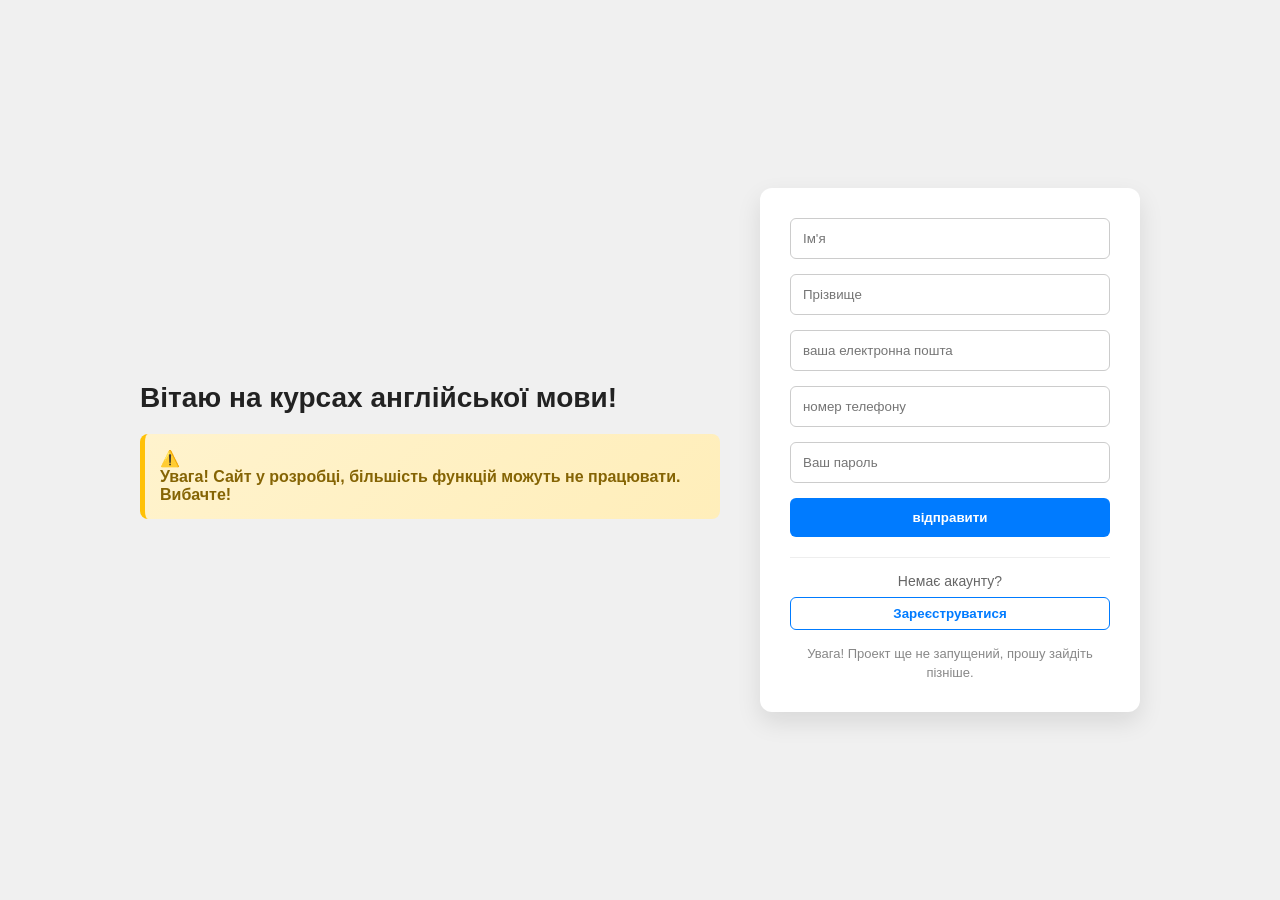
<file: index.html>
<!DOCTYPE html>
<html lang="uk">

<head>
    <meta charset="UTF-8">
    <meta name="viewport" content="width=device-width, initial-scale=1.0">
    <title>Вхід</title>
    <link rel="stylesheet" href="login.css">
</head>

<body>
    <!-- Фон для затемнення -->
    <div class="overlay" id="overlay"></div>

    <!-- Блок з помилкою -->
    <div class="error-modal" id="errorModal">
        <p>Упс! Реєстрація поки не працює 😔</p>
        <button class="ok-btn" onclick="closeError()">ОК</button>
    </div>

    <div class="container">
        <div class="header-text">
            <h1>Вітаю на курсах англійської мови!</h1>
            <div class="warning-box">
                <span>⚠️</span>
                <p>Увага! Сайт у розробці, більшість функцій можуть не працювати. Вибачте!</p>
            </div>
        </div>

        <div class="content">
            <form id="loginForm">
                <input type="text" id="firstName" placeholder="Ім'я" required>
                <input type="text" id="lastName" placeholder="Прізвище" required>
                <input type="email" id="email" placeholder="ваша електронна пошта" required>
                <input type="tel" id="phone" placeholder="номер телефону" required>
                <input type="password" id="password" placeholder="Ваш пароль" required>

                <button type="submit" class="submit-btn">відправити</button>
            </form>

            <div class="register-link">
                <p>Немає акаунту?</p>
                <button class="secondary-btn" onclick="showError()">
                    Зареєструватися
                </button>
            </div>

            <div class="warning-text">
                <p>Увага! Проект ще не запущений, прошу зайдіть пізніше.</p>
            </div>
        </div>
    </div>
    <script src="error.js"></script>
</body>

</html>
</file>
<file: login.css>
/* Базові налаштування для всього сайту */
* {
    margin: 0;
    padding: 0;
    box-sizing: border-box;
}

/* Анімація появи всієї сторінки при завантаженні */
@keyframes fadeInUp {
    from {
        opacity: 0;
        transform: translateY(20px);
    }
    to {
        opacity: 1;
        transform: translateY(0);
    }
}

/* Анімація пульсації для блоку попередження */
@keyframes pulse {
    0% { transform: scale(1); box-shadow: 0 0 0 0 rgba(255, 193, 7, 0.4); }
    70% { transform: scale(1.02); box-shadow: 0 0 10px 5px rgba(255, 193, 7, 0); }
    100% { transform: scale(1); box-shadow: 0 0 0 0 rgba(255, 193, 7, 0); }
}

body {
    font-family: 'Segoe UI', Arial, sans-serif;
    background-color: #f0f0f0;
    display: flex;
    justify-content: center;
    align-items: center;
    min-height: 100vh;
    padding: 20px;
}

/* Контейнер, що об'єднує текст та форму */
.container {
    display: flex;
    flex-wrap: wrap;
    gap: 40px;
    max-width: 1000px;
    align-items: center;
    animation: fadeInUp 0.8s ease-out forwards; /* Плавна поява */
}

/* Текстовий блок зліва */
.header-text {
    flex: 1;
    min-width: 300px;
}

.header-text h1 {
    font-size: 28px;
    margin-bottom: 15px;
    color: #222;
}

/* Крутий анімований warning-box */
.warning-box {
    background: linear-gradient(135deg, #fff3cd 0%, #ffeeba 100%);
    border-left: 5px solid #ffc107;
    padding: 15px;
    border-radius: 8px;
    margin-top: 20px;
    font-weight: bold;
    color: #856404;
    animation: pulse 2s infinite; /* Постійно пульсує */
}

/* Біла картка з формою */
.content {
    background-color: #fff;
    padding: 30px;
    border-radius: 12px;
    box-shadow: 0 10px 25px rgba(0, 0, 0, 0.1);
    width: 380px;
}

form {
    display: flex;
    flex-direction: column;
}

/* Стилі для полів вводу */
input {
    margin-bottom: 15px;
    padding: 12px;
    border: 1px solid #ccc;
    border-radius: 6px;
    transition: all 0.3s ease; /* Плавна реакція на клік */
}

input:focus {
    border-color: #007BFF;
    box-shadow: 0 0 8px rgba(0, 123, 255, 0.2);
    transform: translateY(-2px); /* Легке підняття при наборі тексту */
    outline: none;
}

/* Кнопка */
button {
    padding: 12px;
    background-color: #007BFF;
    color: #fff;
    border: none;
    border-radius: 6px;
    font-weight: bold;
    cursor: pointer;
    transition: background 0.3s, transform 0.2s;
}

/* Ефект при наведенні на активну кнопку */
button:hover:not(:disabled) {
    background-color: #0056b3;
}

/* Ефект натискання */
button:active:not(:disabled) {
    transform: scale(0.96);
}

/* Стиль для ВИМКНЕНОЇ кнопки */
button:disabled {
    background-color: #bdc3c7;
    cursor: not-allowed;
    opacity: 0.7;
}

/* Текст під кнопкою всередині форми */
.warning-text {
    margin-top: 15px;
    font-size: 13px;
    color: #888;
    text-align: center;
    line-height: 1.4;
}

/* Блок під формою */
.register-link {
    margin-top: 20px;
    padding-top: 15px;
    border-top: 1px solid #eee; /* Тонка лінія-розділювач */
    text-align: center;
}

.register-link p {
    font-size: 14px;
    color: #666;
    margin-bottom: 8px;
}

/* Окремий стиль для кнопки реєстрації, щоб вона відрізнялася від основної */
.secondary-btn {
    background-color: transparent; /* Прозорий фон */
    color: #007BFF;
    border: 1px solid #007BFF;
    padding: 8px 15px;
    width: 100%; /* На всю ширину, як і кнопка входу */
}

.secondary-btn:hover {
    background-color: #f0f7ff;
    color: #9cc8f8;
}

/* Основний фон (затемнення) */
.overlay {
  position: fixed;
  top: 0;
  left: 0;
  width: 100%;
  height: 100%;
  background: rgba(0, 0, 0, 0.6); /* Напівпрозорий чорний */
  opacity: 0;
  visibility: hidden;
  transition: opacity 0.4s ease;
  z-index: 999;
}

/* Вікно помилки */
.error-modal {
  position: fixed;
  top: -200px; /* Початкова позиція за межами екрана */
  left: 50%;
  transform: translateX(-50%);
  background: white;
  padding: 20px 40px;
  border-radius: 12px;
  text-align: center;
  box-shadow: 0 10px 25px rgba(0,0,0,0.3);
  z-index: 1000;
  transition: top 0.5s cubic-bezier(0.175, 0.885, 0.32, 1.275); /* Ефект "пружини" */
}

/* Активний стан (коли додано клас .active) */
.overlay.active {
  opacity: 1;
  visibility: visible;
}

.error-modal.active {
  top: 50px; /* Куди виїжджає помилка */
}

/* Стиль кнопки ОК */
.ok-btn {
  margin-top: 15px;
  padding: 8px 25px;
  background: #ff4d4d;
  color: white;
  border: none;
  border-radius: 5px;
  cursor: pointer;
}
</file>
